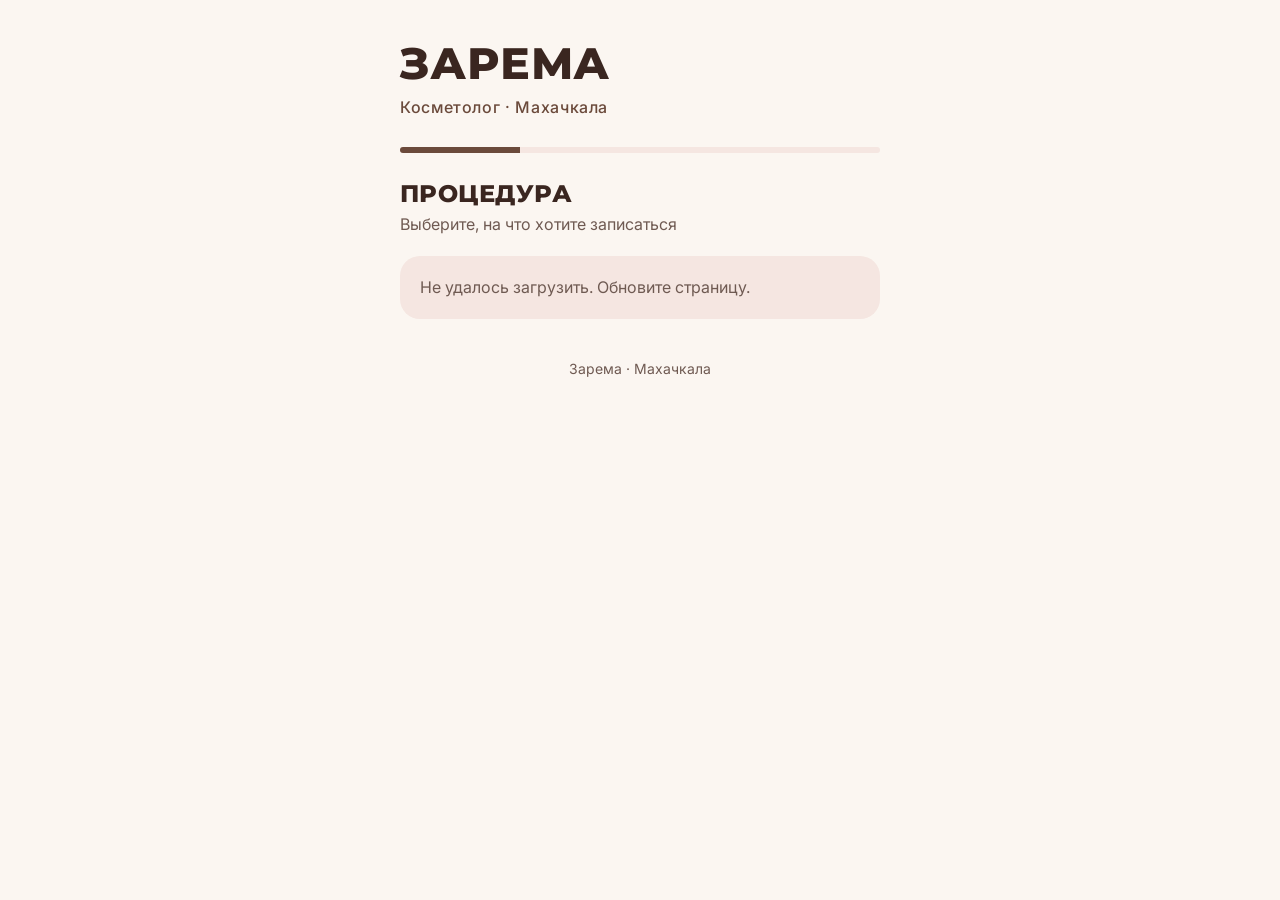
<file: docs/index.html>
<!doctype html>
<html lang="ru">
<head>
<meta charset="utf-8">
<meta name="viewport" content="width=device-width, initial-scale=1, viewport-fit=cover">
<title>Запись к Зареме — косметолог, Махачкала</title>
<meta name="description" content="Онлайн-запись к косметологу Зареме, Махачкала.">
<meta name="theme-color" content="#FBF6F1">
<link rel="preconnect" href="https://fonts.googleapis.com">
<link rel="preconnect" href="https://fonts.gstatic.com" crossorigin>
<link href="https://fonts.googleapis.com/css2?family=Inter:wght@400;500;600&family=Montserrat:wght@800&display=swap" rel="stylesheet">
<link rel="stylesheet" href="style.css">
</head>
<body>
<div class="wrap">
  <header>
    <h1>Зарема</h1>
    <p>Косметолог · Махачкала</p>
  </header>
  <div class="bar" aria-hidden="true"><i id="progress"></i></div>

  <section id="s1">
    <h2>Процедура</h2>
    <p class="sub">Выберите, на что хотите записаться</p>
    <div id="services"><div class="skeleton"></div><div class="skeleton"></div><div class="skeleton"></div></div>
  </section>

  <section id="s2" class="hidden">
    <button class="link" data-back="s1">← Назад</button>
    <h2>Дата и время</h2>
    <p class="sub" id="svcLine"></p>
    <div class="days" id="days"></div>
    <div id="timesBlock" class="hidden">
      <div class="hint" id="dateHint"></div>
      <div class="times" id="times"></div>
    </div>
    <div id="noSlots" class="empty hidden">На ближайшие дни свободного времени нет. Загляните позже.</div>
    <button class="btn" id="to3" disabled>Продолжить</button>
  </section>

  <section id="s3" class="hidden">
    <button class="link" data-back="s2">← Назад</button>
    <h2>Ваши контакты</h2>
    <p class="sub">Номер телефона не нужен</p>
    <form id="form" novalidate>
      <div class="field">
        <label for="name">Имя</label>
        <input type="text" id="name" autocomplete="given-name" maxlength="80" placeholder="Как к вам обращаться">
      </div>
      <div class="field">
        <label>Как с вами можно связаться</label>
        <div class="seg seg3">
          <button type="button" data-type="telegram" class="sel">Telegram</button>
          <button type="button" data-type="instagram">Instagram</button>
          <button type="button" data-type="phone">Телефон</button>
        </div>
        <input type="text" id="contact" autocapitalize="none" autocorrect="off" spellcheck="false" maxlength="60" placeholder="@ваш_ник">
      </div>
      <div class="summary" id="sum3"></div>
      <div class="err" id="err" role="alert"></div>
      <button class="btn" id="submit" type="submit">Записаться</button>
    </form>
  </section>

  <section id="s4" class="hidden">
    <h2>Вы записаны</h2>
    <p class="sub">Зарема получила вашу запись и свяжется с вами, если понадобится что-то уточнить.</p>
    <div class="summary" id="sum4"></div>
    <button class="btn" id="again">Записаться ещё</button>
  </section>

  <footer>Зарема · Махачкала</footer>
</div>
<script src="config.js"></script>
<script src="app.js"></script>
</body>
</html>
</file>
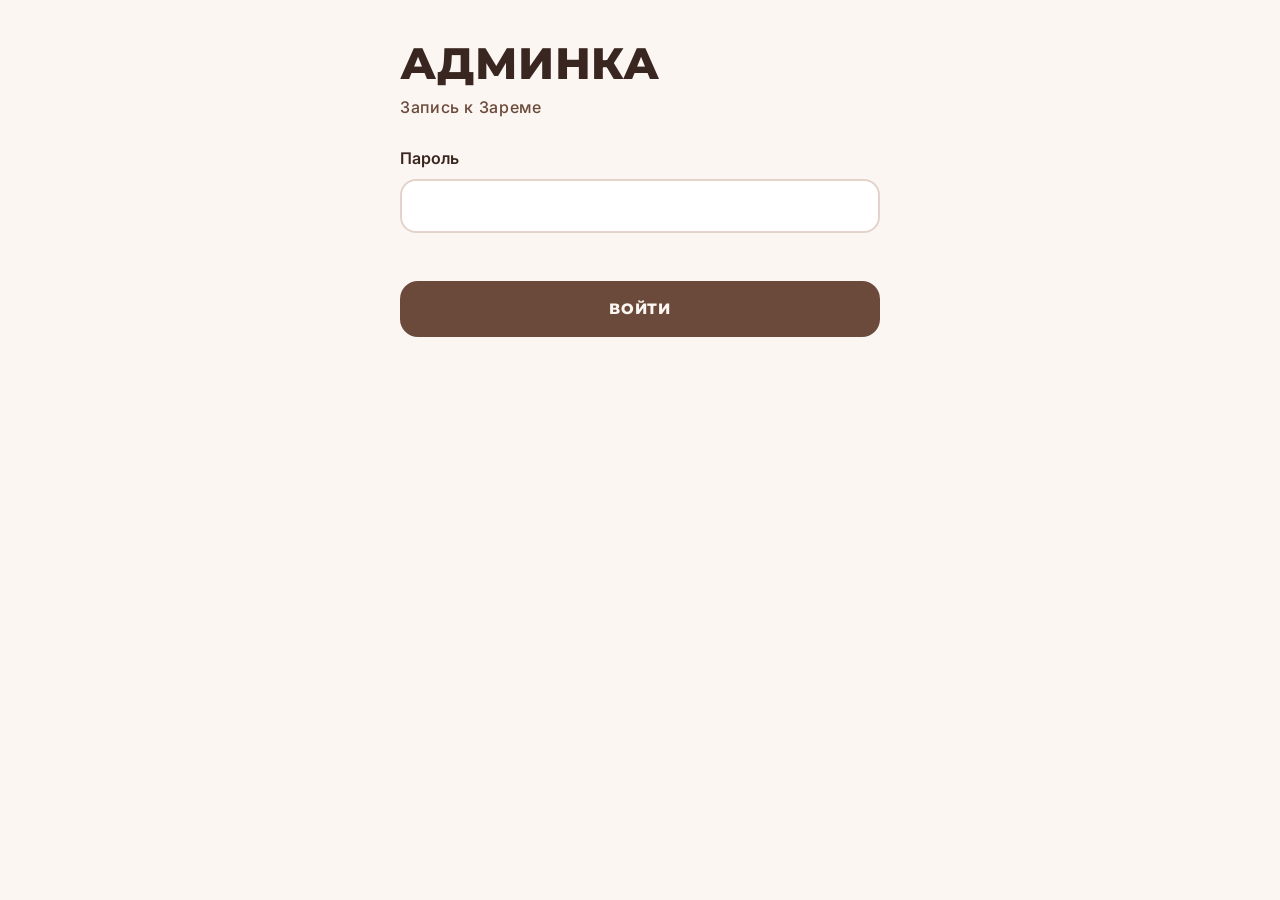
<file: docs/admin/index.html>
<!doctype html>
<html lang="ru">
<head>
<meta charset="utf-8">
<meta name="viewport" content="width=device-width, initial-scale=1">
<meta name="robots" content="noindex, nofollow">
<title>Управление записью</title>
<link rel="preconnect" href="https://fonts.googleapis.com">
<link rel="preconnect" href="https://fonts.gstatic.com" crossorigin>
<link href="https://fonts.googleapis.com/css2?family=Inter:wght@400;500;600&family=Montserrat:wght@800&display=swap" rel="stylesheet">
<link rel="stylesheet" href="../style.css">
<style>
.tabs{display:grid;grid-template-columns:repeat(2,1fr);gap:8px;margin-bottom:24px}
.tabs button{min-height:48px;border-radius:14px;border:2px solid var(--line);background:#fff;font:inherit;font-weight:600;color:var(--choc);cursor:pointer}
.tabs button.sel{background:var(--coffee);border-color:var(--coffee);color:var(--milk)}
.box{background:#fff;border:2px solid var(--line);border-radius:var(--r);padding:16px;margin-bottom:12px}
.box input[type=text],.box input[type=number],.box input[type=time],.box input[type=date]{width:100%;min-height:48px;border-radius:12px;border:2px solid var(--line);background:#fff;padding:0 12px;font:inherit;font-size:16px;color:var(--choc);margin-bottom:8px}
.row2{display:grid;grid-template-columns:1fr 1fr;gap:8px}
.chk{display:flex;align-items:center;gap:10px;min-height:44px;font-weight:600;margin:0}
.chk input{width:24px;height:24px;accent-color:var(--coffee)}
.small{min-height:44px;padding:0 16px;border-radius:12px;border:2px solid var(--line);background:#fff;font:inherit;font-weight:600;color:var(--choc);cursor:pointer}
.danger{color:var(--err)}
.ok{color:#2F6B3B;font-weight:600;min-height:1.4em}
.bk b{display:block}.bk span{color:var(--muted)}
.lab{font-size:14px;color:var(--muted);font-weight:600;margin:0 0 4px}
.box select{width:100%;min-height:48px;border-radius:12px;border:2px solid var(--line);background:#fff;padding:0 12px;font:inherit;font-size:16px;color:var(--choc);margin-bottom:8px}
</style>
</head>
<body>
<div class="wrap">
  <header><h1>Админка</h1><p>Запись к Зареме</p></header>

  <section id="login">
    <form id="loginForm">
      <div class="field"><label for="pw">Пароль</label><input type="password" id="pw" autocomplete="current-password"></div>
      <div class="err" id="loginErr"></div>
      <button class="btn" type="submit">Войти</button>
    </form>
  </section>

  <section id="app" class="hidden">
    <div class="tabs">
      <button data-tab="bookings" class="sel">Записи</button>
      <button data-tab="services">Процедуры и категории</button>
      <button data-tab="hours">Часы работы</button>
      <button data-tab="closed">Закрыть даты</button>
    </div>
    <div id="msg" class="ok"></div>
    <div id="tab"></div>
  </section>
</div>
<script src="../config.js"></script>
<script src="admin.js"></script>
</body>
</html>
</file>
<file: docs/style.css>
:root{
  --milk:#FBF6F1; --powder:#EBCFC8; --powder-soft:#F5E6E1; --coffee:#6B4A3B; --coffee-dark:#573B2E;
  --choc:#3A2620; --muted:#6F5A52; --line:#E4D3CB; --err:#9B2C2C;
  --r:20px;
}
*{box-sizing:border-box;-webkit-tap-highlight-color:transparent}
html{-webkit-text-size-adjust:100%}
body{margin:0;background:var(--milk);color:var(--choc);font-family:'Inter',system-ui,sans-serif;font-size:16px;line-height:1.45}
.wrap{max-width:520px;margin:0 auto;padding:32px 20px 56px}
h1,h2,h3,.caps{font-family:'Montserrat',sans-serif;font-weight:800;text-transform:uppercase;letter-spacing:.02em;line-height:1.05;margin:0}
header{padding:8px 0 28px}
header h1{font-size:44px;color:var(--choc)}
header p{margin:10px 0 0;color:var(--coffee);font-weight:500;letter-spacing:.04em}
.bar{height:6px;border-radius:3px;background:var(--powder-soft);margin:0 0 28px;overflow:hidden}
.bar i{display:block;height:100%;width:0;background:var(--coffee);transition:width .3s}
h2{font-size:24px;margin-bottom:6px}
.sub{color:var(--muted);margin:0 0 20px}
.card{display:block;width:100%;text-align:left;background:#fff;border:2px solid var(--line);border-radius:var(--r);padding:18px 18px;margin-bottom:12px;font:inherit;color:inherit;cursor:pointer;min-height:64px}
.card:active{transform:scale(.99)}
.card.sel{border-color:var(--coffee);background:var(--powder-soft)}
.card b{display:block;font-weight:600;font-size:17px}
.card span{display:block;color:var(--muted);margin-top:4px;font-size:15px}
.days{display:flex;gap:8px;overflow-x:auto;padding:2px 2px 12px;margin:0 -20px 8px;padding-left:20px;padding-right:20px;scrollbar-width:none;scroll-snap-type:x proximity}
.days::-webkit-scrollbar{display:none}
.day{flex:0 0 auto;scroll-snap-align:start;width:68px;min-height:76px;border-radius:18px;border:2px solid var(--line);background:#fff;font:inherit;color:var(--choc);cursor:pointer;display:flex;flex-direction:column;align-items:center;justify-content:center;gap:2px}
.day small{font-size:13px;color:var(--muted);text-transform:uppercase;font-weight:600}
.day strong{font-family:'Montserrat',sans-serif;font-weight:800;font-size:22px}
.day.sel{background:var(--coffee);border-color:var(--coffee);color:var(--milk)}
.day.sel small{color:var(--powder)}
.day:disabled{opacity:.4;cursor:not-allowed;background:transparent}
.times{display:grid;grid-template-columns:repeat(3,1fr);gap:10px}
.time{min-height:52px;border-radius:16px;border:2px solid var(--line);background:#fff;font:inherit;font-weight:600;font-size:17px;color:var(--choc);cursor:pointer}
.time.sel{background:var(--coffee);border-color:var(--coffee);color:var(--milk)}
.hint{margin:8px 0 12px;font-weight:600;color:var(--coffee)}
.empty{padding:20px;border-radius:var(--r);background:var(--powder-soft);color:var(--muted)}
label{display:block;font-weight:600;margin:0 0 8px}
input[type=text],input[type=password]{width:100%;min-height:54px;border-radius:16px;border:2px solid var(--line);background:#fff;padding:0 16px;font:inherit;font-size:17px;color:var(--choc)}
input[type=password]:focus,input[type=text]:focus{outline:none;border-color:var(--coffee)}
.field{margin-bottom:20px}
.seg{display:grid;grid-template-columns:1fr 1fr;gap:8px;margin-bottom:12px}
.seg button{min-height:48px;border-radius:14px;border:2px solid var(--line);background:#fff;font:inherit;font-weight:600;color:var(--choc);cursor:pointer}
.seg button.sel{background:var(--powder);border-color:var(--powder)}
.seg3{grid-template-columns:1fr 1fr 1fr}
.seg3 button{font-size:15px;padding:0 4px}
.btn{display:flex;align-items:center;justify-content:center;width:100%;min-height:56px;border:0;border-radius:18px;background:var(--coffee);color:var(--milk);font:inherit;font-family:'Montserrat',sans-serif;font-weight:800;font-size:15px;letter-spacing:.06em;text-transform:uppercase;cursor:pointer;margin-top:12px;text-decoration:none}
.btn:disabled{opacity:.45;cursor:not-allowed}
.btn:not(:disabled):active{background:var(--coffee-dark)}
.link{display:inline-flex;align-items:center;min-height:44px;background:none;border:0;color:var(--coffee);font:inherit;font-weight:600;cursor:pointer;padding:0;margin-bottom:8px}
.summary{background:var(--powder-soft);border-radius:var(--r);padding:20px;margin:20px 0}
.summary div{display:flex;justify-content:space-between;gap:16px;padding:8px 0;border-bottom:1px solid var(--line)}
.summary div:last-child{border:0}
.summary span{color:var(--muted)} .summary b{text-align:right;font-weight:600}
.err{color:var(--err);font-weight:600;margin:8px 0 0;min-height:1em}
.hidden{display:none}
.skeleton{height:64px;border-radius:var(--r);background:linear-gradient(90deg,var(--powder-soft),#fff,var(--powder-soft));margin-bottom:12px}
footer{text-align:center;color:var(--muted);font-size:14px;margin-top:40px}
details.cat{margin-bottom:24px}
details.cat summary{list-style:none;display:flex;align-items:center;justify-content:space-between;min-height:48px;cursor:pointer;font-size:18px;color:var(--coffee-dark);padding:8px 2px;margin-bottom:8px;border-bottom:2px solid var(--powder)}
details.cat summary::-webkit-details-marker{display:none}
details.cat summary i{width:12px;height:12px;border-right:2px solid var(--coffee);border-bottom:2px solid var(--coffee);transform:rotate(45deg);transition:transform .2s;margin-right:6px}
details.cat[open] summary i{transform:rotate(-135deg)}
</file>
